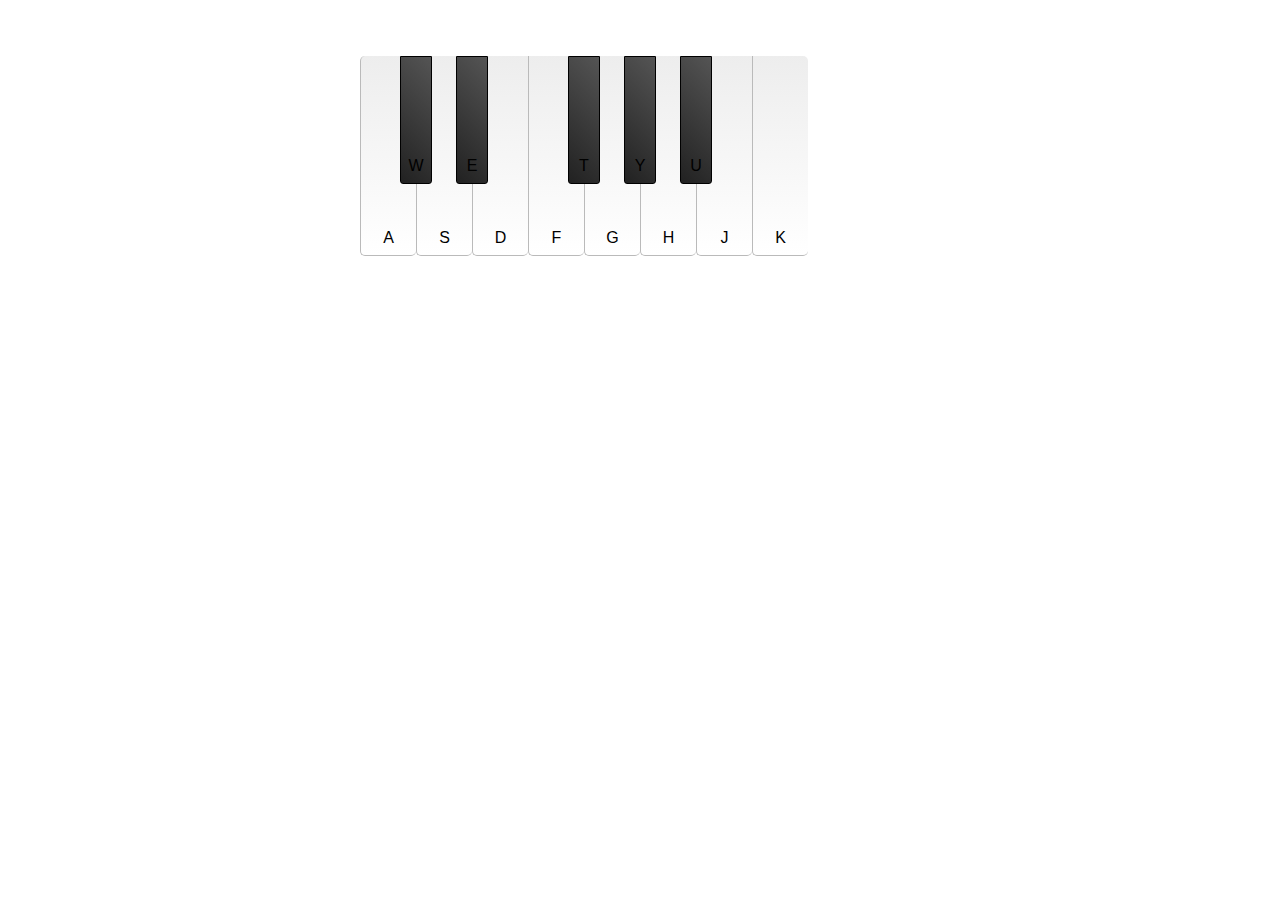
<file: index.html>
<!DOCTYPE html>
<html lang="en">

<head>
    <meta charset="UTF-8">
    <meta http-equiv="X-UA-Compatible" content="IE=edge">
    <meta name="viewport" content="width=device-width, initial-scale=1.0">
    <title>PIANO</title>
    <link rel="shortcut icon" href="#">
    <link rel="stylesheet" href="./stylesheet/style.css">
    <script src="https://code.jquery.com/jquery-3.6.0.min.js"
        integrity="sha256-/xUj+3OJU5yExlq6GSYGSHk7tPXikynS7ogEvDej/m4=" crossorigin="anonymous"></script>
    <script src="https://cdnjs.cloudflare.com/ajax/libs/jquery/3.6.0/jquery.min.js"></script>


</head>

<body>
    <ul id="keyboard">
        <li note="C4" id="btnA" class="white">A</li>
        <li note="C4#" id="btnW" class="black">W</li>
        <li note="D4" id='btnS' class="white offset">S</li>
        <li note="D4#" id="btnE" class="black">E</li>
        <li note="E4" id="btnD" class="white offset">D</li>
        <li note="F4" id="btnF" class="white">F</li>
        <li note="F4#" id="btnT" class="black">T</li>
        <li note="G4" id="btnG" class="white offset">G</li>
        <li note="G4#" id="btnY" class="black">Y</li>
        <li note="A4" id="btnH" class="white offset">H</li>
        <li note="A4#" id="btnU" class="black">U</li>
        <li note="B4" id="btnJ" class="white offset">J</li>
        <li note="C5" id="btnK" class="white">K</li>
    </ul>

    <audio src="./notepack/C4.mp3" id="C"></audio>
    <audio src="./notepack/Cs4.mp3" id="Cs"></audio>
    <audio src="./notepack/D4.mp3" id="D"></audio>
    <audio src="./notepack/Ds4.mp3" id="Ds"></audio>
    <audio src="./notepack/E4.mp3" id="E"></audio>
    <audio src="./notepack/F4.mp3" id="F"></audio>
    <audio src="./notepack/Fs4.mp3" id="Fs"></audio>
    <audio src="./notepack/G4.mp3" id="G"></audio>
    <audio src="./notepack/Gs4.mp3" id="Gs"></audio>
    <audio src="./notepack/A4.mp3" id="A"></audio>
    <audio src="./notepack/As4.mp3" id="As"></audio>
    <audio src="./notepack/B4.mp3" id="B"></audio>
    <audio src="./notepack/C5.WAV" id="C5"></audio>

</body>
<script>
    $(document).ready(function () {
        // $('.black').css('background','linear-gradient(45deg, hsl(0, 0%, 13%) 0%, hsl(0, 0%, 33%) 100%);')
        $('li#btnA.white').click(function () {
            $('#C').get(0).play();
        })

        $('li#btnS.white').click(function () {
            $('#D').get(0).play();
        })
        $('li#btnD.white').click(function () {
            $('#E').get(0).play();
        })
        $('li#btnF.white').click(function () {
            $('#F').get(0).play();
        })
        $('li#btnG.white').click(function () {
            $('#G').get(0).play();
        })
        $('li#btnH.white').click(function () {
            $('#A').get(0).play();
        })
        $('li#btnJ.white').click(function () {
            $('#B').get(0).play();
        })
        $('li#btnK.white').click(function () {
            $('#C5').get(0).play();
        })

        $('li#btnW.black').click(function () {
            $('#Cs').get(0).play();
        })
        $('li#btnE.black').click(function () {
            $('#Ds').get(0).play();
        })
        $('li#btnT.black').click(function () {
            $('#Fs').get(0).play();
        })
        $('li#btnY.black').click(function () {
            $('#Gs').get(0).play();
        })
        $('li#btnU.black').click(function () {
            $('#As').get(0).play();
        })

     
        $(document).keydown(function(event)
        {
           
            if(event.keyCode==65)
            {
                $('#C').get(0).play();
                $('li#btnA.white').css('background-color','gray');
            }
            
            else if(event.keyCode==83)
            {
                $('#D').get(0).play();
                $('li#btnS.white').css('background-color','gray');

            }
            else if(event.keyCode==68)
            {
                $('#D').get(0).play();
                $('li#btnD.white').css('background-color','gray');

            }
            else if(event.keyCode==70)
            {
                $('#E').get(0).play();
                $('li#btnF.white').css('background-color','gray');

            }
            else if(event.keyCode==71)
            {
                $('#D').get(0).play();
                $('li#btnG.white').css('background-color','gray');

            }
            else if(event.keyCode==72)
            {
                $('#A').get(0).play();
                $('li#btnH.white').css('background-color','gray');

            }
            else if(event.keyCode==74)
            {
                $('#B').get(0).play();
                $('li#btnJ.white').css('background-color','gray');

            }
            else if(event.keyCode==75)
            {
                $('#C5').get(0).play();
                $('li#btnK.white').css('background-color','gray');

            }
            else if(event.keyCode==87)
            {
                $('#Cs').get(0).play();
                $('li#btnW.black').css('background','linear-gradient(45deg, hsl(0, 15%, 85%) 0%, hsl(0, 4%, 35%) 100%)');

            } else if(event.keyCode==69)
            {
                $('#Ds').get(0).play();
                $('li#btnE.black').css('background','linear-gradient(45deg, hsl(0, 15%, 85%) 0%, hsl(0, 4%, 35%) 100%)');


            }else if(event.keyCode==84)
            {
                $('#Fs').get(0).play();
                $('li#btnT.black').css('background','linear-gradient(45deg, hsl(0, 15%, 85%) 0%, hsl(0, 4%, 35%) 100%)');

            }
            else if(event.keyCode==89)
            {
                $('#Gs').get(0).play();
                $('li#btnY.black').css('background','linear-gradient(45deg, hsl(0, 15%, 85%) 0%, hsl(0, 4%, 35%) 100%)');

            }
            else if(event.keyCode==85)
            {
                $('#As').get(0).play();
                $('li#btnU.black').css('background','linear-gradient(45deg, hsl(0, 15%, 85%) 0%, hsl(0, 4%, 35%) 100%)');

            }
           
        })
        $(document).keyup(function()
        {
            $('li.white').css('background-color','white')
            $('li.black').css('background','linear-gradient(45deg, hsl(0, 0%, 13%) 0%, hsl(0, 0%, 33%) 100%)')

        })
    })
</script>

</html>
</file>
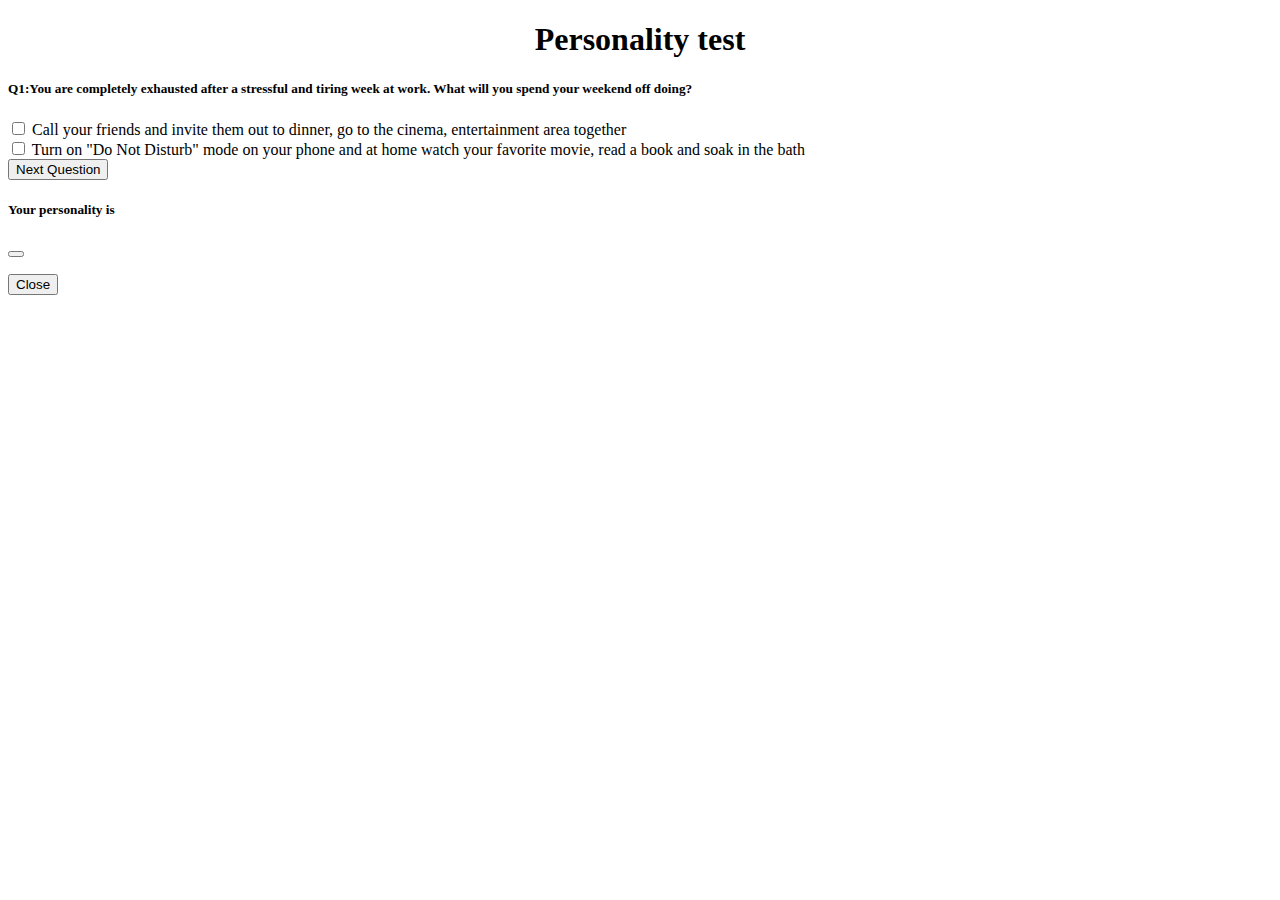
<file: index2.html>
<!DOCTYPE html>
<html lang="en">

<head>
    <meta charset="UTF-8">
    <meta http-equiv="X-UA-Compatible" content="IE=edge">
    <meta name="viewport" content="width=device-width, initial-scale=1.0">
    <title>Document</title>
    <script src="https://code.jquery.com/jquery-3.6.0.min.js"
        integrity="sha256-/xUj+3OJU5yExlq6GSYGSHk7tPXikynS7ogEvDej/m4=" crossorigin="anonymous"></script>
    <!-- JavaScript Bundle with Popper -->
    <script src="https://cdn.jsdelivr.net/npm/bootstrap@5.1.3/dist/js/bootstrap.bundle.min.js"
        integrity="sha384-ka7Sk0Gln4gmtz2MlQnikT1wXgYsOg+OMhuP+IlRH9sENBO0LRn5q+8nbTov4+1p" crossorigin="anonymous">
    </script>
    <!-- CSS only -->
    <link href="https://cdn.jsdelivr.net/npm/bootstrap@5.1.3/dist/css/bootstrap.min.css" rel="stylesheet"
        integrity="sha384-1BmE4kWBq78iYhFldvKuhfTAU6auU8tT94WrHftjDbrCEXSU1oBoqyl2QvZ6jIW3" crossorigin="anonymous">
    <style>

    </style>
</head>

<body>
    <div class="container">
        <h1 class="text-center" style="text-align: center;">Personality test</h1>
        <div class="border border-secondary mt-4 mx-auto p-2" style="width: fit-content;">

            <h5 class="question mb-3">Q1:You are completely exhausted after a stressful and tiring week at work. What
                will
                you spend your weekend off doing?</h5>
            <div>
                <input class="form-check-input" type="checkbox" id="" value="" aria-label="...">
                <label class="answer1 form-check-label" for="">Call your friends and invite them out to dinner, go to
                    the cinema, entertainment area together </label>

            </div>
            <div>
                <input class="form-check-input" type="checkbox" id="" value="" aria-label="...">
                <label class="answer2 form-check-label" for="">Turn on "Do Not Disturb" mode on your phone and at home
                    watch your favorite movie, read a book and soak in the bath</label>

            </div>
            <button class="nextBtn btn btn-secondary mt-3">Next Question</button>
            <button class="submitBtn btn btn-primary" data-bs-toggle="modal"
                data-bs-target="#resultBoard">Submit</button>


        </div>
        <div class="modal fade" tabindex="-1" id="resultBoard">
            <div class="modal-dialog">
                <div class="modal-content">
                    <div class="modal-header">
                        <h5 class="modal-title">Your personality is <span class="type"></span></h5>
                        <button type="button" class="btn-close" id="closeBtn" data-bs-dismiss="modal"
                            aria-label="Close"></button>
                    </div>
                    <div class="modal-body">
                        <p class="result"></p>
                    </div>
                    <div class="modal-footer">
                        <button type="button" class="closeBTN btn btn-secondary" data-bs-dismiss="modal">Close</button>
                    </div>
                </div>
            </div>
        </div>
    </div>
    <script>
        $(document).ready(function () {
            $('.submitBtn').hide();
            $('#closeBtn').click(function () {
                window.location.reload();
            })
            $('.closeBTN').click(function () {
                window.location.reload();
            })
            $countclick = 1;
            $('.nextBtn').click(function () {
                if ($('.form-check-input').is(':checked')) {
                    console.log($('.question').text());
                    $countclick++;
                    if ($countclick == 2) {
                        $('.question').html(
                            'Q2:Which of the following statements best describes your personality?');
                        $('.answer1').html(
                            "The most important thing is what's happening in the present. You often look at the problem and pay attention to the details"
                        );
                        $('.answer2').html(
                            "Likes to daydream and speculate about upcoming events. When making decisions, you often rely on intuition more than information "
                        );
                        $('.form-check-input').prop('checked', false);
                        $countclick++;
                        console.log($countclick)

                    } else if ($countclick == 4) {

                        $('.question').html(
                            "Q3: A rival company wants to invite you to work. The salary they offer is higher than your company's income level, but you really love your colleagues and superiors at your current workplace. Moreover, your boss also promises to promote you to a manager position when he retires. So how will you make the decision?"
                        );
                        $('.answer1').html(
                            'Will find out all the information about the rival company, seek advice from the HR director and list out all the advantages and disadvantages. In situations like this, it is very important to consider everything and look at the situation with a "cold head"'
                        );
                        $('.answer2').html(
                            "Will listen to my feelings and follow what my heart tells me ");

                        $('.form-check-input').prop('checked', false)
                        $countclick++;
                        console.log($countclick)


                    } else if ($countclick == 6) {
                        $('.question').html(
                            "Q4: Only 2 weeks left until your best friend's wedding. What did you prepare to come to your friend's wedding?"
                        );
                        $('.answer1').html(
                            'Carefully prepare gifts and clothes that will be worn at the wedding 2 weeks ago'
                        );
                        $('.answer2').html(
                            "The best things always happen naturally. So don't prepare anything ");

                        $('.form-check-input').prop('checked', false);
                        $('.submitBtn').show();
                        $('.nextBtn').hide();
                        $countclick++;
                        console.log($countclick)

                    }
                }
            })
            $result = "";
            $('.form-check-input').click(function () {
                if ($('.form-check-input').filter(':even').is(':checked') && $countclick == 1) {
                    console.log('first');
                    $tmp = "e";
                    $result += $tmp;
                } else if ($('.form-check-input').filter(':odd').is(':checked') && $countclick == 1) {
                    console.log('second')
                    $tmp = "i";
                    $result += $tmp;

                } else if ($('.form-check-input').filter(':even').is(':checked') && $countclick == 3) {
                    console.log('first2');
                    $tmp = "s";
                    $result += $tmp;

                } else if ($('.form-check-input').filter(':odd').is(':checked') && $countclick == 3) {
                    console.log('second2')
                    $tmp = "n";
                    $result += $tmp;
                } else if ($('.form-check-input').filter(':even').is(':checked') && $countclick == 5) {
                    console.log('first3');
                    $tmp = "t";
                    $result += $tmp;
                } else if ($('.form-check-input').filter(':odd').is(':checked') && $countclick == 5) {
                    console.log('second3')
                    $tmp = "f";
                    $result += $tmp;
                } else if ($('.form-check-input').filter(':even').is(':checked') && $countclick == 7) {
                    console.log('first4');
                    $tmp = "j";
                    $result += $tmp;
                } else if ($('.form-check-input').filter(':odd').is(':checked') && $countclick == 7) {
                    console.log('second4')
                    $tmp = "p";
                    $result += $tmp;
                }
                console.log($result);
                if ($result === "istj") {
                    $('.type').text('ISTJ-Inspector');
                    $('.result').text(
                        'You are a caring and responsible person. You always know how to analyze information, are very sensitive to the assessment of right and wrong, and maintain an objective attitude. You are also a person who is dedicated to work and behaves according to principles. ISTJ is the most common personality type, up to 13% of the worlds population belongs to this personality type. The life motto of this personality group is "only the truth", respecting the truth and tending to absorb a lot of information and remember it for a long time.'
                    )
                } else if ($result === "istp") {
                    $('.type').text('ISTP-Craftsman');
                    $('.result').text(
                        'Belonging to the group of people with ISTP personality, there will certainly be different things that will surprise you. ISTPs often lead a predominantly introverted lifestyle. You always solve problems rationally and logically rather than emotionally. You are not in a hurry to make decisions and are always on time. You are naturally a good communicator, but you will refuse to communicate if you feel dishonest.'
                    )
                } else if ($result === "isfj") {
                    $('.type').text('ISFJ - Consultant');
                    $('.result').text(
                        'ISFJs always live in a warm and loving world. You are warm and kind, always believing in the best in others. You are always observant and very careful with your words and deeds. Kind and caring, you see your main goal as helping people and making them happier.'
                    )
                } else if ($result === "infp") {
                    $('.type').text('INFP – Mediator');
                    $('.result').text(
                        'You are a calm and reserved person. You love writing because you can easily reflect and convey your ideas in words. People in this group are very creative and tend to see things and actions from an idealistic point of view rather than from logical thinking.'
                    )
                } else if ($result === "isfp") {
                    $('.type').text('ISFP – Musician');
                    $('.result').text(
                        'You can find joy in simple things. You always help others but never interfere with their privacy. You are very practical, caring, gentle, reliable. However, this ISFP personality is often viewed as the most spontaneous and unpredictable. The distinguishing feature of this personality group is changeability.'
                    )
                } else if ($result === "intp") {
                    $('.type').text('INTP – Architect');
                    $('.result').text(
                        "An egotist and philosopher, you don't like being too expressive. You are always looking for feelings of calm and comfort. You are very careful when making decisions, like to analyze and look for connections between past, present and future. You are very sensitive to changes. You always try to collect all your facts, thoughts and ideas. That is why you are very often stressed."
                    )
                } else if ($result === "infj") {
                    $('.type').text('INFJ – Protector');
                    $('.result').text(
                        "You always help those who need you and that's why people always seek your advice. However, you are very vulnerable to conflicts. This type of person never stops learning, making self-development a key priority."
                    )
                } else if ($result === "intj") {
                    $('.type').text('INTJ – Strategic Advisor');
                    $('.result').text(
                        "You are very intelligent and inexplicably mysterious. People with the INTJ personality type often radiate confidence and have a wealth of knowledge. You are quite “nerd”, very decisive and insightful. INTJs often keep their opinions to themselves if the topic of discussion doesn't interest you much."
                    )
                } else if ($result === "estj") {
                    $('.type').text('ESTJ – Manager');
                    $('.result').text(
                        'You are realistic and consistent. You want everything to have a clear plan. You like to convince people of correctness and make them think the way you think. You are open to communication, love meeting new people. You never forget to take care of your loved ones and always know how to express your feelings.'
                    )
                } else if ($result === "estp") {
                    $('.type').text('ESTP - Founder');
                    $('.result').text(
                        'You are someone who always strives to achieve your goals by any means, even if it requires the use of physical strength. You stick to the plan and may face dependence and compromise. You are a born warrior, very active. You can objectively assess even the most stressful situation and provide quick and accurate feedback.'
                    )
                } else if ($result === "esfp") {
                    $('.type').text('ESFP - Performer');
                    $('.result').text(
                        'You like to follow your own personal preferences. However, you always try to impress people and create the image of a simple person. You are very practical despite hating stereotypes and repetitive things. Long-term planning and thinking are often your weakest personality traits,'
                    )
                } else if ($result === "entj") {
                    $('.type').text('ENTJ - Marshal');
                    $('.result').text(
                        'You are adventurous and brave. You are easily inspired to start something new. At the same time, you know how to assess your abilities, both strengths and weaknesses, quite adequately. You are open to new ideas. You think positively, love sports and activities.'
                    )
                } else if ($result === "entp") {
                    $('.type').text('ENTP - Inventor');
                    $('.result').text(
                        "You are a person who is always generating ideas and finding ways to create something new. You easily adapt to unfamiliar environments and master different working methods with ease.Because you don't like traditions and habits, you very often change your fields and interests. The important thing is that you can not only generate new ideas but also communicate them to others and make them come true."
                    )
                } else if ($result === "enfj") {
                    $('.type').text('ENFJ - Teacher');
                    $('.result').text(
                        'You are emotional and have a special interest in others. You are very empathetic towards others emotionally and have excellent "reciprocal" skills. You are very jealous and distrustful in love relationships. The ENFJ is a very influential personality type. ENFJs are often charismatic and eloquent. It"' +
                        "s always easy to communicate ideas and opinions with people."
                    )
                } else if ($result === "enfp") {
                    $('.type').text('ENFP - Champion');
                    $('.result').text(
                        "You are energetic and inquisitive with clear creative skills. You combine the traits of an introvert and an extrovert. That's why you not only get along with people easily, but also empathize very well. You are very good at consulting. You have a very rich imagination and high IQ. You are a very harmonious person, able to maintain balance even in a rapidly changing environment."
                    )
                } else if ($result === "esfj") {
                    $('.type').text('ESFJ - Supplier');
                    $('.result').text(
                        'You are always sociable with people and can act as the host of any party or social activity. You are attentive, caring, and always willing to help, even at the expense of your personal interests for others. However, you are also very independent. You can do everything without any help. You just need emotional support from those close to you.'
                    )
                }

            })


        })
    </script>
</body>

</html>
</file>
<file: stylesheet/style.css>
html {
  box-sizing: border-box;
}

*,
*:before,
*:after {
  box-sizing: inherit;
  font-family: -apple-system, BlinkMacSystemFont, "Segoe UI", Roboto, Oxygen,
    Ubuntu, Cantarell, "Open Sans", "Helvetica Neue", sans-serif;
}

body {
  margin: 0;
}

.white,
.black {
  position: relative;
  float: left;
  display: flex;
  justify-content: center;
  align-items: flex-end;
  padding: 0.5rem 0;
  user-select: none;
  cursor: pointer;
}

#keyboard li:first-child {
  border-radius: 5px 0 5px 5px;
}

#keyboard li:last-child {
  border-radius: 0 5px 5px 5px;
}

#keyboard {
  height: 15.25rem;
  width: 41rem;
  margin: 0.5rem auto;
  padding: 3rem 0 0 3rem;
  position: relative;
  border: 1px solid var(--keyboard-border);
  border-radius: 1rem;
  background-color: var(--keyboard);
  box-shadow: 0 0 50px var(--black-50) inset, 0 1px var(--keyboard-shadow) inset,
    0 5px 15px var(--black-50);
}

.offset {
  margin: 0 0 0 -1rem;
}

.white.pressed {
  border-top: 1px solid hsl(0, 0%, 47%);
  border-left: 1px solid hsl(0, 0%, 60%);
  border-bottom: 1px solid hsl(0, 0%, 60%);
  box-shadow: 2px 0 3px var(--black-10) inset,
    -5px 5px 20px var(--black-20) inset, 0 0 3px var(--black-20);
  background: linear-gradient(to bottom, white 0%, hsl(0, 0%, 91%) 100%);
  outline: none;
}

.black.pressed {
  box-shadow: -1px -1px 2px var(--white-20) inset,
    0 -2px 2px 3px var(--black-60) inset, 0 1px 2px var(--black-50);
  background: linear-gradient(to right,
      hsl(0, 0%, 27%) 0%,
      hsl(0, 0%, 13%) 100%);
  outline: none;
}

.white {
  height: 12.5rem;
  width: 3.5rem;
  z-index: 1;
  border-left: 1px solid hsl(0, 0%, 73%);
  border-bottom: 1px solid hsl(0, 0%, 73%);
  border-radius: 0 0 5px 5px;
  box-shadow: -1px 0 0 var(--white-80) inset, 0 0 5px hsl(0, 0%, 80%) inset,
    0 0 3px var(--black-20);
  background: linear-gradient(to bottom, hsl(0, 0%, 93%) 0%, white 100%);
  color: var(--black-30);
}

.black {
  height: 8rem;
  width: 2rem;
  margin: 0 0 0 -1rem;
  z-index: 2;
  border: 1px solid black;
  border-radius: 0 0 3px 3px;
  box-shadow: -1px -1px 2px var(--white-20) inset,
    0 -5px 2px 3px var(--black-60) inset, 0 2px 4px var(--black-50);
  background: linear-gradient(45deg, hsl(0, 0%, 13%) 0%, hsl(0, 0%, 33%) 100%);
  color: var(--white-50);
}
.white:focus,.white:active
{
  background-color: dimgray;
}
</file>
